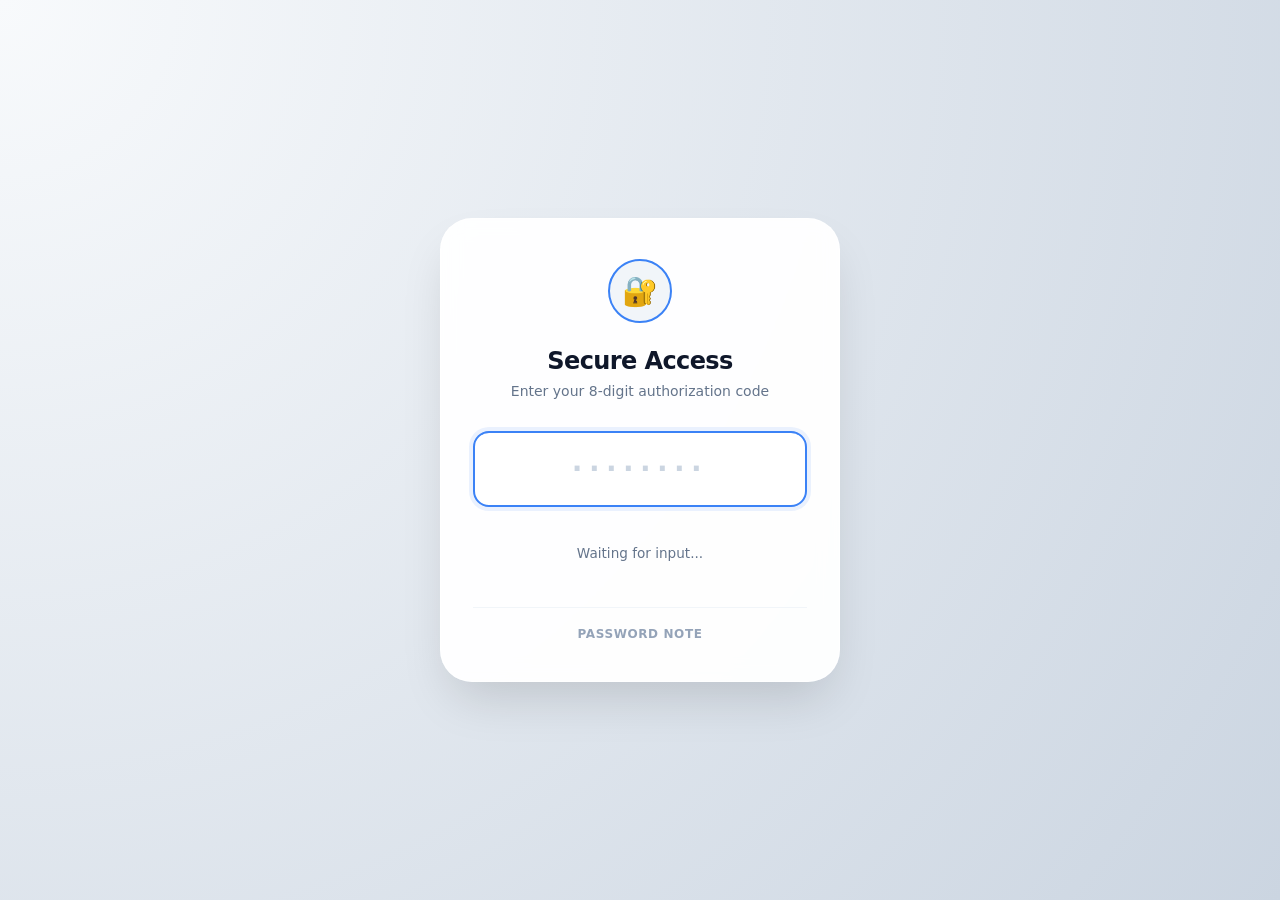
<file: index.html>
<!DOCTYPE html>
<html lang="en">
<head>
  <meta charset="UTF-8">
  <meta name="viewport" content="width=device-width, initial-scale=1.0, user-scalable=no">
  <title>Secure Access Terminal</title>
  <style>
    /* --- CSS STYLES --- */
    * {
      margin: 0;
      padding: 0;
      box-sizing: border-box;
      font-family: 'Inter', system-ui, -apple-system, sans-serif;
    }

    body {
      min-height: 100vh;
      background: radial-gradient(circle at top left, #f8fafc, #cbd5e1);
      display: flex;
      align-items: center;
      justify-content: center;
      padding: 1.5rem;
    }

    /* Card & Animations */
    .login-card {
      background: rgba(255, 255, 255, 0.95);
      backdrop-filter: blur(10px);
      border-radius: 32px;
      box-shadow: 0 25px 50px -12px rgba(0, 0, 0, 0.15);
      width: 100%;
      max-width: 400px;
      padding: 2.5rem 2rem;
      text-align: center;
      border: 1px solid rgba(255, 255, 255, 0.8);
      transition: transform 0.3s ease;
    }

    @keyframes shake {
      0%, 100% { transform: translateX(0); }
      25% { transform: translateX(-8px); }
      75% { transform: translateX(8px); }
    }

    .shake { animation: shake 0.4s ease-in-out; }

    /* Icon Styling */
    .lock-icon {
      position: relative;
      width: 64px;
      height: 64px;
      margin: 0 auto 1.5rem;
      display: flex;
      align-items: center;
      justify-content: center;
      background: #f1f5f9;
      border-radius: 50%;
    }

    .lock-icon .emoji { font-size: 1.8rem; z-index: 2; }

    .icon-ring {
      position: absolute;
      width: 100%;
      height: 100%;
      border: 2px solid #3b82f6;
      border-radius: 50%;
      animation: pulse 2s infinite;
    }

    @keyframes pulse {
      0% { transform: scale(1); opacity: 0.5; }
      100% { transform: scale(1.6); opacity: 0; }
    }

    /* Typography */
    h2 {
      font-size: 1.5rem;
      font-weight: 700;
      color: #0f172a;
      letter-spacing: -0.025em;
    }

    .sub {
      font-size: 0.875rem;
      color: #64748b;
      margin-top: 0.5rem;
      margin-bottom: 2rem;
    }

    /* Input Field */
    .passcode-field {
      width: 100%;
      padding: 1.2rem;
      font-size: 1.75rem;
      font-weight: 700;
      letter-spacing: 0.8rem;
      border: 2px solid #e2e8f0;
      border-radius: 16px;
      outline: none;
      text-align: center;
      transition: all 0.2s ease;
      background: #fff;
      color: #1e293b;
    }

    .passcode-field:focus {
      border-color: #3b82f6;
      box-shadow: 0 0 0 4px rgba(59, 130, 246, 0.1);
    }

    .passcode-field::placeholder {
      letter-spacing: 0.4rem;
      color: #cbd5e1;
    }

    /* Status Message */
    .status {
      margin-top: 1.5rem;
      font-size: 0.85rem;
      font-weight: 500;
      padding: 0.8rem;
      border-radius: 12px;
      color: #64748b;
      min-height: 44px;
      display: flex;
      align-items: center;
      justify-content: center;
      transition: all 0.3s ease;
    }

    .status-error { color: #dc2626; background: #fef2f2; }
    .status-success { color: #16a34a; background: #f0fdf4; }

    /* Hints Section */
    .extra-links {
      margin-top: 2rem;
      border-top: 1px solid #f1f5f9;
      padding-top: 1.2rem;
    }

    .extra-links summary {
      font-size: 0.75rem;
      font-weight: 600;
      color: #94a3b8;
      cursor: pointer;
      list-style: none;
      text-transform: uppercase;
      letter-spacing: 0.05em;
    }

    .codes-list {
      display: grid;
      grid-template-columns: 1fr;
      gap: 10px;
      margin-top: 1rem;
      justify-items: center;
    }

    .code-item {
      background: #f8fafc;
      padding: 1rem 1.2rem;
      border-radius: 18px;
      font-size: 0.85rem;
      line-height: 1.5;
      font-family: 'Inter', system-ui, -apple-system, sans-serif;
      border: 1px solid #e2e8f0;
      text-align: left;
      width: 100%;
      max-width: 360px;
      box-shadow: 0 8px 24px rgba(15, 23, 42, 0.05);
    }

    .code-item span {
      display: block;
      color: #94a3b8;
      margin-bottom: 2px;
      font-size: 0.6rem;
      text-transform: uppercase;
    }
  </style>
</head>
<body>

<div class="login-card" id="card">
  <div class="lock-icon">
    <div class="icon-ring"></div>
    <span class="emoji">🔐</span>
  </div>
  
  <h2>Secure Access</h2>
  <div class="sub">Enter your 8-digit authorization code</div>

  <input type="password" id="passcodeInput" class="passcode-field" placeholder="········" maxlength="8" inputmode="numeric" autocomplete="off">

  <div id="statusMsg" class="status">Waiting for input...</div>

  <details class="extra-links">
    <summary>Password Note</summary>
    <div class="codes-list">
      <div class="code-item"><span>Hint</span>Birthday : Month + Day + Year</div>
    </div>
  </details>
</div>

<script>
  /* --- JAVASCRIPT LOGIC --- */
  (function() {
    const ROUTES = {
      "06121999": "Ezra/index.html",
      "06181996": "Erica/index.html",
      "06092002": "Ester/index.html",
      "03032020": "Ezra/dashboard.html"
    };

    const passInput = document.getElementById('passcodeInput');
    const statusDiv = document.getElementById('statusMsg');
    const card = document.getElementById('card');

    function setStatus(text, type = '') {
      statusDiv.textContent = text;
      statusDiv.className = 'status';
      if (type) statusDiv.classList.add(`status-${type}`);
      
      if (type === 'error') {
        card.classList.add('shake');
        setTimeout(() => card.classList.remove('shake'), 400);
      }
    }

    function attemptUnlock() {
      const code = passInput.value.replace(/\D/g, '');
      
      if (code.length < 8) return;

      const target = ROUTES[code];
      if (target) {
        setStatus("Access Granted. Redirecting...", "success");
        passInput.disabled = true;
        // Subtle delay for visual confirmation before redirect
        setTimeout(() => {
          // If the target is Ezra's page, request background music play after redirect
          if (target.includes('Ezra')) {
            try { sessionStorage.setItem('playBg', '1'); } catch (e) {}
          }
          window.location.href = target;
        }, 600);
      } else {
        setStatus("Invalid Authorization Code", "error");
        // Clear input after a short delay so they can see the error
        setTimeout(() => {
          passInput.value = '';
          setStatus("Waiting for input...");
          passInput.focus();
        }, 1200);
      }
    }

    // Input monitoring
    passInput.addEventListener('input', (e) => {
      // Clean non-digits
      let val = e.target.value.replace(/\D/g, '').slice(0, 8);
      e.target.value = val;
      
      if (val.length > 0 && val.length < 8) {
        setStatus(`Required: ${8 - val.length} more digits`);
      } else if (val.length === 8) {
        attemptUnlock();
      } else {
        setStatus("Waiting for input...");
      }
    });

    // Auto-focus on load
    window.onload = () => passInput.focus();
    
    // Safety check: ensure only numbers are pasted
    passInput.addEventListener('paste', (e) => {
      e.preventDefault();
      const pasteData = (e.clipboardData || window.clipboardData).getData('text');
      passInput.value = pasteData.replace(/\D/g, '').slice(0, 8);
      if (passInput.value.length === 8) attemptUnlock();
    });
  })();
</script>

</body>
</html>
</file>
